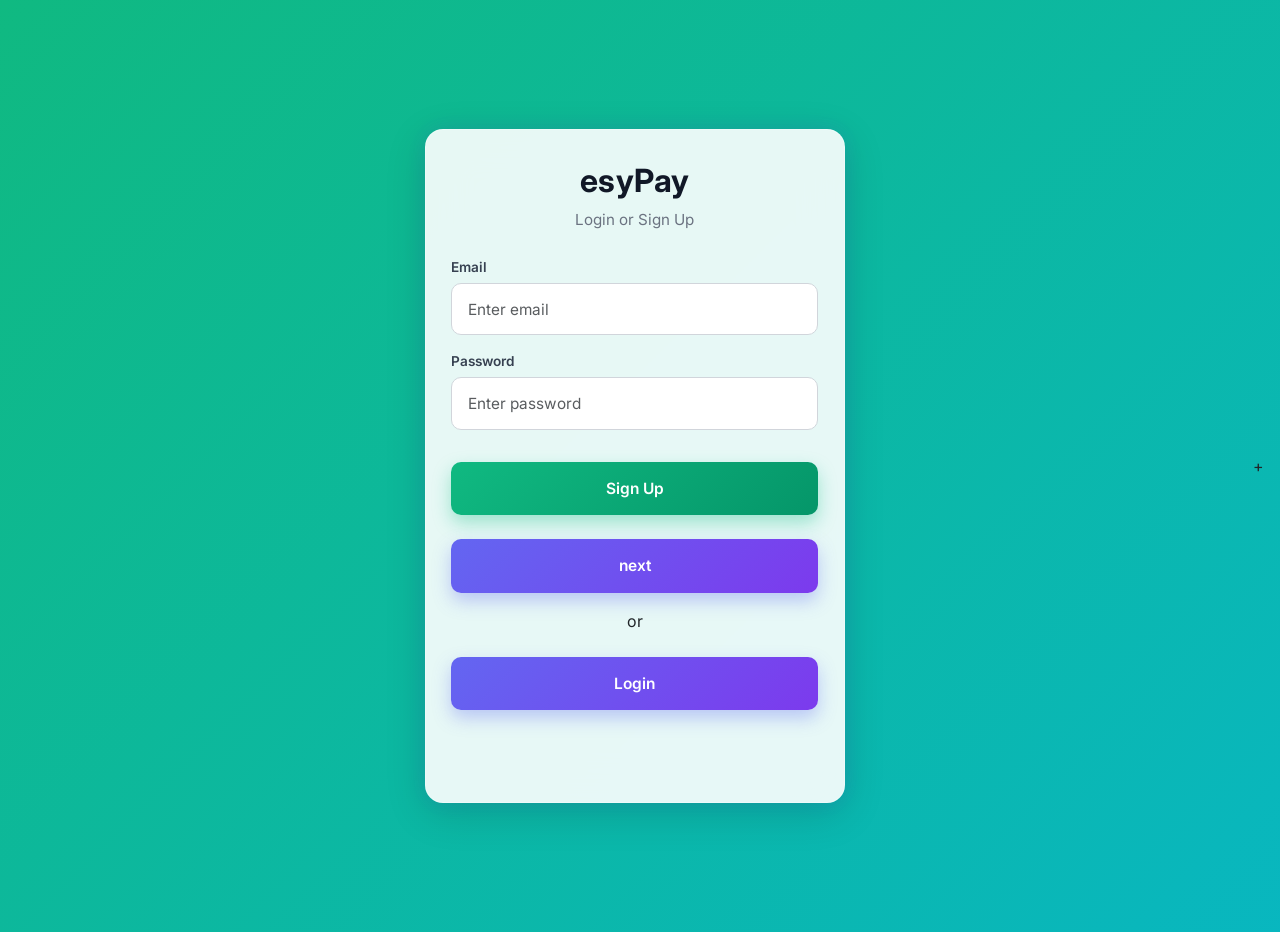
<file: index.html>
<!DOCTYPE html>
<html lang="en">
<head>
  <meta charset="UTF-8">
  <meta name="viewport" content="width=device-width">
  <title>esyPay</title>
  <link href="https://cdn.jsdelivr.net/npm/bootstrap@5.3.0/dist/css/bootstrap.min.css" rel="stylesheet">
  <link href="https://fonts.googleapis.com/css2?family=Poppins:wght@300;400;600&display=swap" rel="stylesheet">
  <link rel="stylesheet" href="login.css">
  <link rel="preconnect" href="https://fonts.googleapis.com"> 
  <link rel="preconnect" href="https://fonts.gstatic.com" crossorigin>
  <link href="https://fonts.googleapis.com/css2?family=Inter:wght@400;500;600;700&family=Poppins:wght@300;400;500;600;700&display=swap" rel="stylesheet">
</head>
<body>
<div id="splash" style="
  position: fixed;
  inset: 0;
  background: linear-gradient(-45deg, #6366f1, #7c3aed, #06b6d4, #10b981);
  background-size: 400% 400%;
  animation: bgMove 12s ease infinite;
  display: flex;
  flex-direction: column;
  justify-content: center;
  align-items: center;
  color: white;
  z-index: 9999;
  transition: opacity 0.9s ease-out;   /* ← longer & smoother */
  opacity: 1;
">
  <div style="
    font-size: 5.5rem;
    font-weight: 800;
    letter-spacing: -2px;
    text-shadow: 0 8px 32px rgba(0,0,0,0.4);
    view-transition-name: esypay-title;
  ">esyPay</div>
  <div style="margin-top:1rem; font-size:1.3rem; opacity:0.9;">
    Convert • Pay • Instantly
  </div>
</div>

<script>
// Improved fade-out only (no scale)
setTimeout(() => {
  const splash = document.getElementById('splash');
  splash.style.opacity = '0';
  
  // Remove from DOM after transition ends
  setTimeout(() => {
    splash.style.display = 'none';
    // Optional: splash.remove();  // cleaner if you don't need it anymore
  }, 950);   // slightly longer than transition duration
}, 1400);     // was 1300 – feel free to adjust (1600–2000 also looks nice)
</script>
  <!-- below main -->
  <div class="container d-flex justify-content-center align-items-center vh-100">
    <div class="login-card">
      <div class="card-header-custom text-center">
        <h2 style="view-transition-name: esypay-title;">esyPay</h2>
        <p>Login or Sign Up</p>
      </div>

      <div class="card-body-custom">
        <div class="mb-3">
          <label for="username" class="form-label">Email</label>
          <input type="email" id="username" class="form-control" placeholder="Enter email">
        </div>
        <div class="mb-3">
          <label for="password" class="form-label">Password</label>
          <input type="password" id="password" class="form-control" placeholder="Enter password">
        </div>
        
        <button class="signinButton" onclick="signup()">Sign Up</button>
        <button class="loginButton" onclick="next()">next</button>
        <p class="text-center mt-2 mb-2">or</p>
<button class="loginButton" onclick="navigateWithTransition('log.html')">Login</button>
        <p id="error" class="error-text text-center mt-3"></p>
      </div>
    </div>
  </div>

  <script src="login.js"></script>
  <script src="transitions.js"></script>
</body>
</html>+
</file>
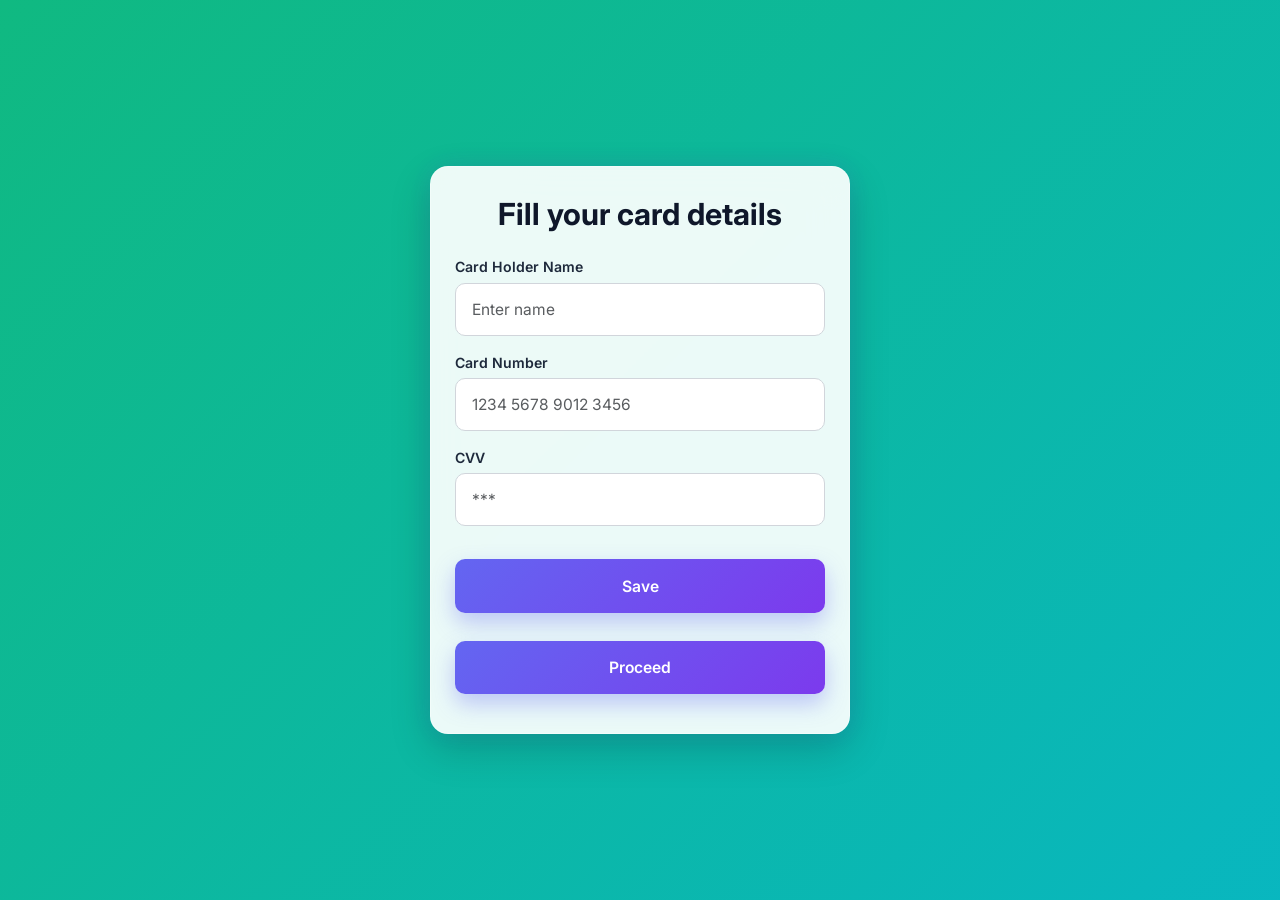
<file: card.html>
<!DOCTYPE html>
<html lang="en">
<head>
  <meta charset="UTF-8">
  <meta name="viewport" content="width=device-width, initial-scale=1.0">
  <link href="https://cdn.jsdelivr.net/npm/bootstrap@5.3.0/dist/css/bootstrap.min.css" rel="stylesheet">
  <link href="https://fonts.googleapis.com/css2?family=Poppins:wght@300;400;600&display=swap" rel="stylesheet">
  <link rel="preconnect" href="https://fonts.googleapis.com"> 
  <link rel="preconnect" href="https://fonts.gstatic.com" crossorigin>
  <link href="https://fonts.googleapis.com/css2?family=Inter:wght@400;500;600;700&family=Poppins:wght@300;400;500;600;700&display=swap" rel="stylesheet">
  <title>esyPay</title>
  <link rel="stylesheet" href="payment.css">
</head>
<body>

  <div class="login-card payment-form">
    <h2 class="text-center mb-4" style="view-transition-name: esypay-title;">Fill your card details</h2>
    <form id="paymentForm">
      <div class="mb-3">
        <label class="form-label" for="cardName">Card Holder Name</label>
        <input type="text" id="cardName" class="form-control" placeholder="Enter name" required>
      </div>

      <div class="mb-3">
        <label class="form-label" for="cardNumber">Card Number</label>
        <input type="number" class="form-control" id="cardNumber" placeholder="1234 5678 9012 3456" required>
      </div>

      <div class="mb-3">
        <label class="form-label" for="cvv">CVV</label>
        <input type="password" class="form-control" id="cvv" placeholder="***" required maxlength="3">
      </div>
    </form>

    <button class="payButton" id="save" onclick="save()">Save</button>
    <button class="payButton" onclick="main()">Proceed</button>
  </div>

  <script src="card.js"></script>
  <script src="transitions.js"></script>
</body>
</html>
</file>
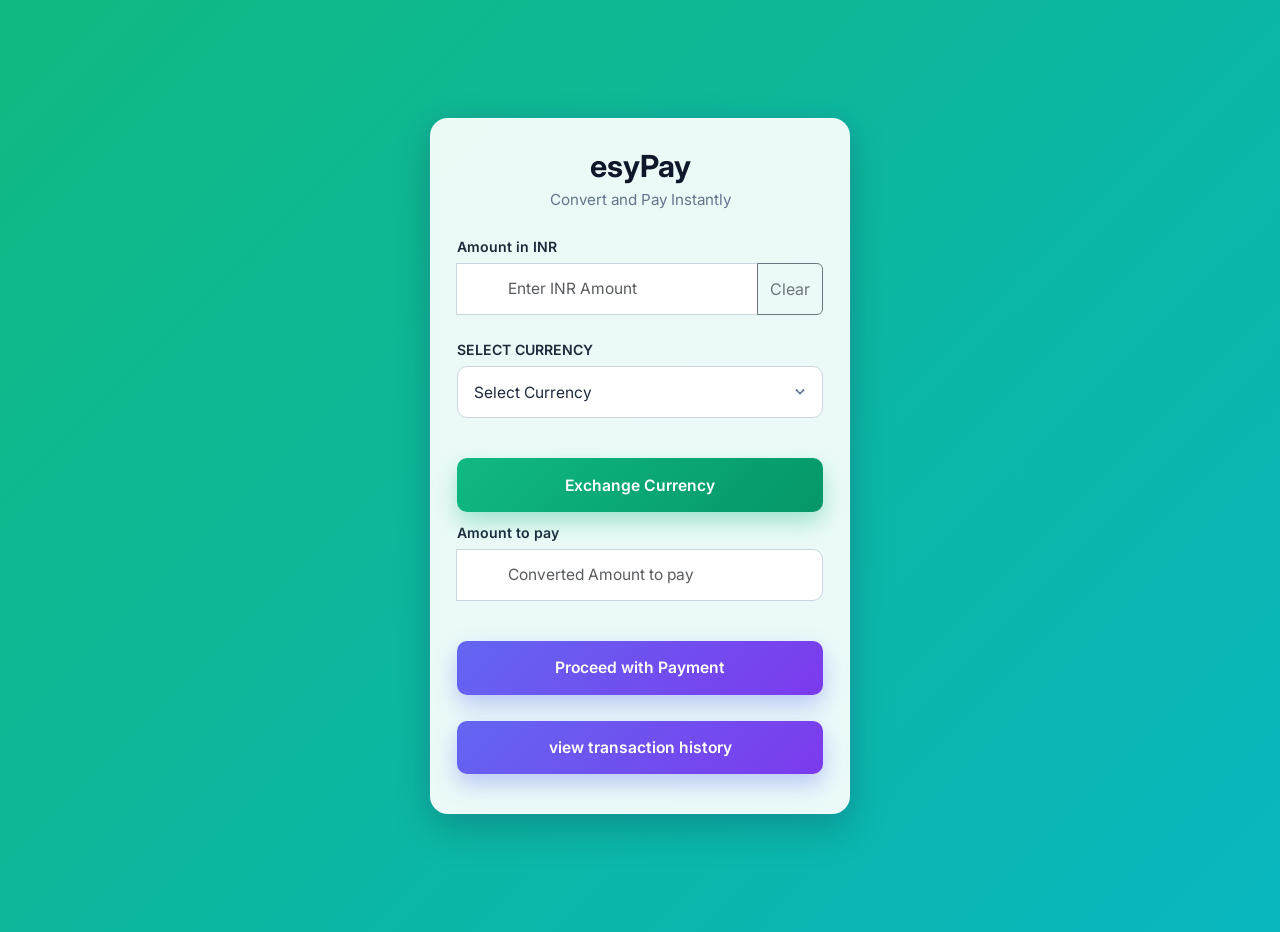
<file: convertion.html>
<!DOCTYPE html>
<html>
<head>
    <meta charset="UTF-8">
    <meta name="viewport" content="width=device-width">
    <title>esyPay</title>
    <link rel="preconnect" href="https://fonts.googleapis.com"> 
    <link rel="preconnect" href="https://fonts.gstatic.com" crossorigin>
    <link href="https://fonts.googleapis.com/css2?family=Inter:wght@400;500;600;700&family=Poppins:wght@300;400;500;600;700&display=swap" rel="stylesheet">
    <link href="https://cdn.jsdelivr.net/npm/bootstrap@5.3.0/dist/css/bootstrap.min.css" rel="stylesheet">
    <link href="https://fonts.googleapis.com/css2?family=Poppins:wght@300;400;600&display=swap" rel="stylesheet">
    <link rel="stylesheet" href="convertion.css">
</head>

<body>
    <div id="section-1" class="container d-flex justify-content-center align-items-center vh-100">
        <div class="payment-card">
            <div class="card-header-custom text-center">
                <h2 style="view-transition-name: esypay-title;">esyPay</h2>
                <p>Convert and Pay Instantly</p>
            </div>

            <div class="card-body-custom">
                <div class="mb-4">
                    <label for="inrAmount" class="form-label">Amount in INR</label>
                    <div class="input-group">
                        <span class="input-group-text">₹</span>
                        <input type="text" id="inrAmount" class="form-control" placeholder="Enter INR Amount" inputmode="numeric">
                        <button class="btn btn-outline-secondary" type="button" id="clearAmount">Clear</button>
                    </div>
                </div>

                <div class="mb-4">
                    <label for="selectDropdown" class="form-label">SELECT CURRENCY</label>
                    <select id="selectDropdown" class="form-control">
                        <option value="">Select Currency</option>
<option value="USD">$ - US Dollar (US)</option>
<option value="EUR">€ - Euro (EU)</option>
<option value="JPY">¥ - Japanese Yen (JP)</option>
<option value="GBP">£ - British Pound (GB)</option>
<option value="AUD">A$ - Australian Dollar (AU)</option>
<option value="CAD">C$ - Canadian Dollar (CA)</option>
<option value="CHF">Fr. - Swiss Franc (CH)</option>
<option value="CNY">¥ - Chinese Yuan (CN)</option>
<option value="HKD">HK$ - Hong Kong Dollar (HK)</option>
<option value="NZD">$ - New Zealand Dollar (NZ)</option>
<option value="SEK">kr - Swedish Krona (SE)</option>
<option value="KRW">₩ - South Korean Won (KR)</option>
<option value="SGD">S$ - Singapore Dollar (SG)</option>
<option value="NOK">kr - Norwegian Krone (NO)</option>
<option value="MXN">$ - Mexican Peso (MX)</option>
<option value="INR">₹ - Indian Rupee (IN)</option>
<option value="RUB">₽ - Russian Ruble (RU)</option>
<option value="ZAR">R - South African Rand (ZA)</option>
<option value="TRY">₺ - Turkish Lira (TR)</option>
<option value="BRL">R$ - Brazilian Real (BR)</option>
<option value="TWD">NT$ - New Taiwan Dollar (TW)</option>
<option value="DKK">kr - Danish Krone (DK)</option>
<option value="PLN">zł - Polish Zloty (PL)</option>
<option value="THB">฿ - Thai Baht (TH)</option>
<option value="IDR">Rp - Indonesian Rupiah (ID)</option>
<option value="HUF">Ft - Hungarian Forint (HU)</option>
<option value="CZK">Kč - Czech Koruna (CZ)</option>
<option value="ILS">₪ - Israeli New Shekel (IL)</option>
<option value="CLP">$ - Chilean Peso (CL)</option>
<option value="PHP">₱ - Philippine Peso (PH)</option>
<option value="AED">د.إ - UAE Dirham (AE)</option>
<option value="COP">$ - Colombian Peso (CO)</option>
<option value="SAR">﷼ - Saudi Riyal (SA)</option>
<option value="MYR">RM - Malaysian Ringgit (MY)</option>
<option value="RON">lei - Romanian Leu (RO)</option>
<option value="VND">₫ - Vietnamese Dong (VN)</option>
<option value="ARs">$ - Argentine Peso (AR)</option>
<option value="EGP">£ - Egyptian Pound (EG)</option>
<option value="KWD">د.ك - Kuwaiti Dinar (KW)</option>
<option value="NGN">₦ - Nigerian Naira (NG)</option>
<option value="PKR">₨ - Pakistani Rupee (PK)</option>
<option value="IQD">ع.د - Iraqi Dinar (IQ)</option>
<option value="UAH">₴ - Ukrainian Hryvnia (UA)</option>
<option value="QAR">﷼ - Qatari Riyal (QA)</option>
<option value="KZT">₸ - Kazakhstani Tenge (KZ)</option>
<option value="BDT">৳ - Bangladeshi Taka (BD)</option>
<option value="MAD">د.م. - Moroccan Dirham (MA)</option>
<option value="PEN">S/. - Peruvian Sol (PE)</option>
<option value="OMR">﷼ - Omani Rial (OM)</option>
<option value="DZD">د.ج - Algerian Dinar (DZ)</option>
                    </select>
                </div>

                <button id="convertButton" class="paymentButton B-2">
                    Exchange Currency
                </button>

                <br />

                <div class="mb-4">
                    <label for="billAmount" class="form-label">Amount to pay</label>
                    <div class="input-group">
                        <span id="denomination" class="input-group-text"></span>
                        <span class="input-group-text bg-white border-end-0">≈</span>
                        <input type="text" id="billAmount" class="form-control" placeholder="Converted Amount to pay" readonly>
                    </div>
                </div>

                <button id="payBtn" onclick="proceedToPayment()" class="paymentButton B-1" disabled>
                    Proceed with Payment
                </button>
                <button class="paymentButton B-1" onclick="navigateWithTransition('history.html')" id="back">
                    view transaction history
                </button> 
            </div>
        </div>
    </div>

    <script src="convertion.js"></script>
    <script src="transitions.js"></script>
</body>
</html>
</file>
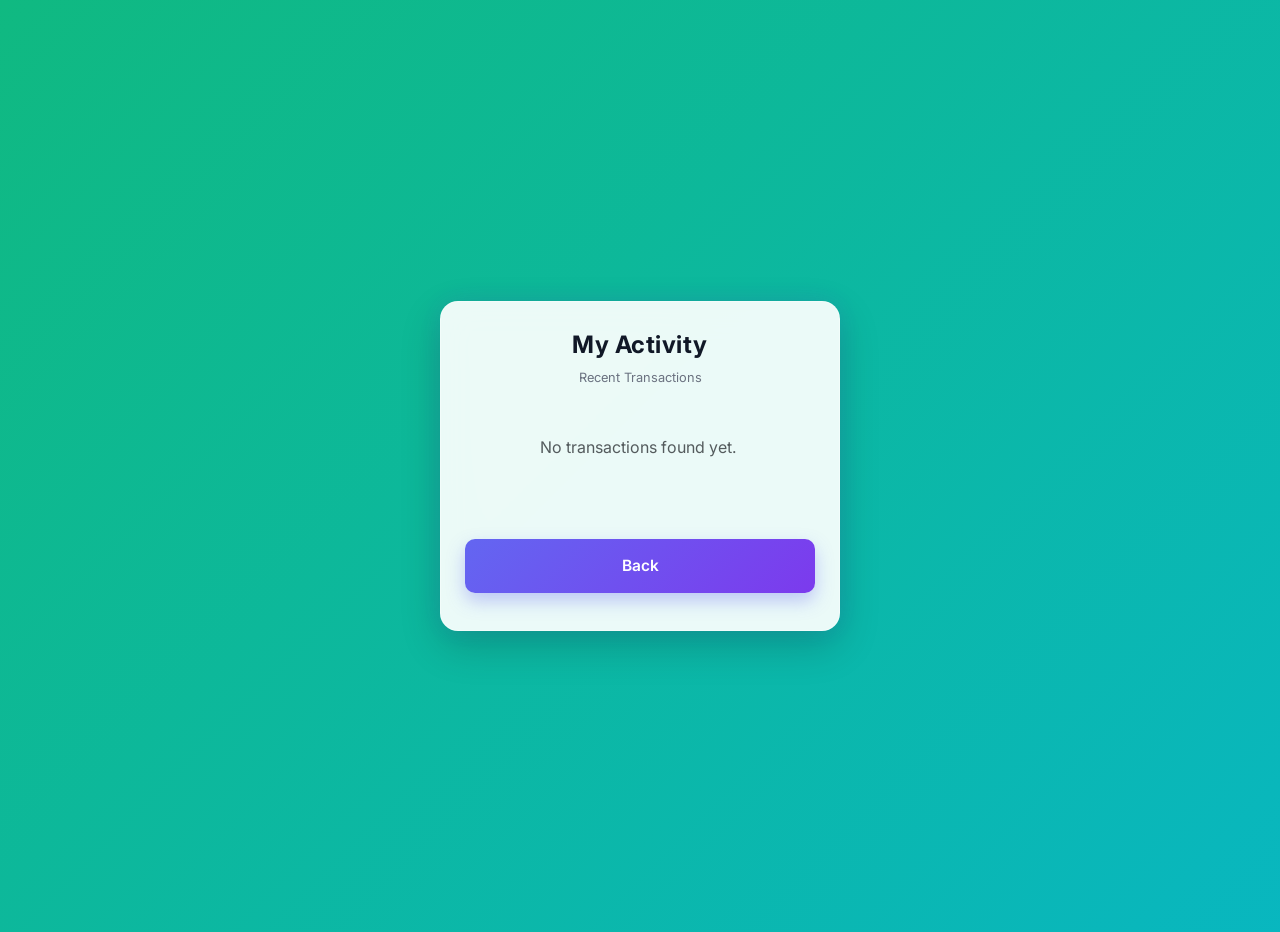
<file: history.html>
<!DOCTYPE html>
<html lang="en">
<head>
    <meta charset="UTF-8">
    <meta name="viewport" content="width=device-width, initial-scale=1.0">
    <title>esyPay - Transaction History</title>
    <link href="https://cdn.jsdelivr.net/npm/bootstrap@5.3.0/dist/css/bootstrap.min.css" rel="stylesheet">
    <link href="https://fonts.googleapis.com/css2?family=Poppins:wght@300;400;600&display=swap" rel="stylesheet">
    <link rel="stylesheet" href="login.css">
    <link rel="stylesheet" href="payment.css">
    <link rel="stylesheet" href="history.css">
    <link rel="preconnect" href="https://fonts.googleapis.com"> 
    <link rel="preconnect" href="https://fonts.gstatic.com" crossorigin>
    <link href="https://fonts.googleapis.com/css2?family=Inter:wght@400;500;600;700&family=Poppins:wght@300;400;500;600;700&display=swap" rel="stylesheet">
</head>
<body>
<div class="container d-flex justify-content-center align-items-center vh-100">
    <div class="login-card" style="max-width: 400px; width: 90%;">
        <div class="card-header-custom text-center mb-4">
            <h2 style="font-size: 1.5rem; view-transition-name: esypay-title;">My Activity</h2>
            <p style="font-size: 0.8rem;">Recent Transactions</p>
        </div>

        <div id="historyList" style="max-height: 350px; overflow-y: auto; padding-right: 5px;">
        </div>

        <div id="message" class="text-center py-4 d-none">
        </div>

        <div class="d-grid gap-2 mt-4">
            <button class="loginButton" onclick="navigateWithTransition('convertion.html')">Back</button>
        </div>
    </div>
</div>

<script src="convertion.js"></script>
<script src="history.js"></script>
<script src="transitions.js"></script>
</body>
</html>
</file>
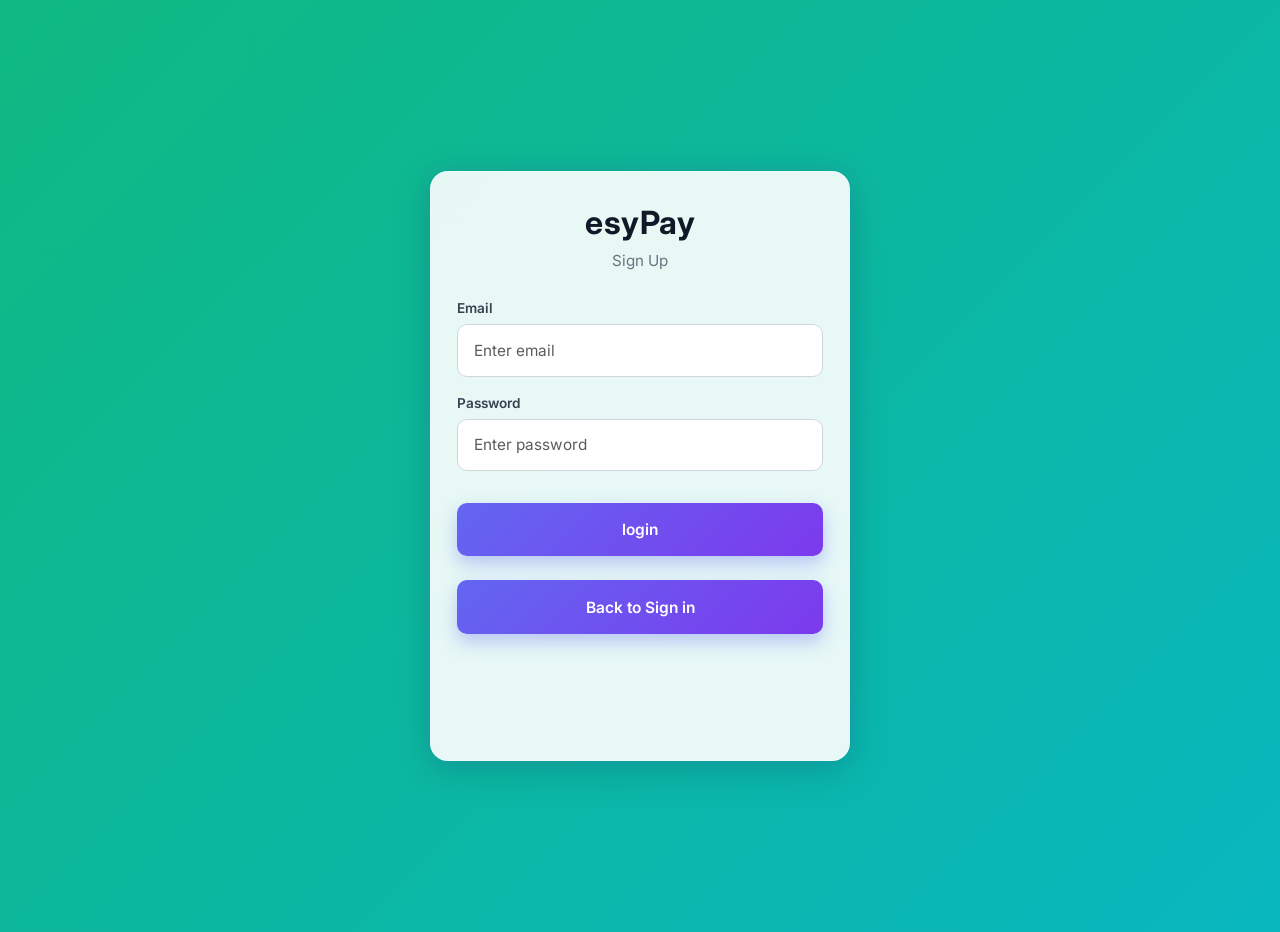
<file: log.html>
<!DOCTYPE html>
<html lang="en">
<head>
    <meta charset="UTF-8">
    <meta name="viewport" content="width=device-width, initial-scale=1.0">
    <title>esyPay</title>
     <link href="https://cdn.jsdelivr.net/npm/bootstrap@5.3.0/dist/css/bootstrap.min.css" rel="stylesheet">
  <link href="https://fonts.googleapis.com/css2?family=Poppins:wght@300;400;600&display=swap" rel="stylesheet">
  <link rel="stylesheet" href="login.css">
  <link rel="preconnect" href="https://fonts.googleapis.com"> 
    <link rel="preconnect" href="https://fonts.gstatic.com" crossorigin>
    <link href="https://fonts.googleapis.com/css2?family=Inter:wght@400;500;600;700&family=Poppins:wght@300;400;500;600;700&display=swap" rel="stylesheet">
</head>
<body>
   <div class="container d-flex justify-content-center align-items-center vh-100">
    <div class="login-card">
      <div class="card-header-custom text-center">
        <h2 style="view-transition-name: esypay-title;">esyPay</h2>
        <p> Sign Up</p>
      </div>
    
      <div class="card-body-custom">
        <div class="mb-3">
          <label for="username" class="form-label">Email</label>
          <input type="email" id="userEmail" class="form-control" placeholder="Enter email">
        </div>
        <div class="mb-3">
          <label for="password" class="form-label">Password</label>
          <input type="password" id="userPassword" class="form-control" placeholder="Enter password">
        </div>

        <button class="loginButton" id="button">login</button>
        <button class="loginButton" onclick="navigateWithTransition('index.html')">Back to Sign in</button>
        <p id="Error" class="error-text text-center mt-3"></p>
        <p id="clickError" class="error-text text-center mt-3"></p>
      </div>
    </div>
  </div>

  <script src="login.js"></script> 
  <script src="transitions.js"></script>
</body>
</html>
</file>
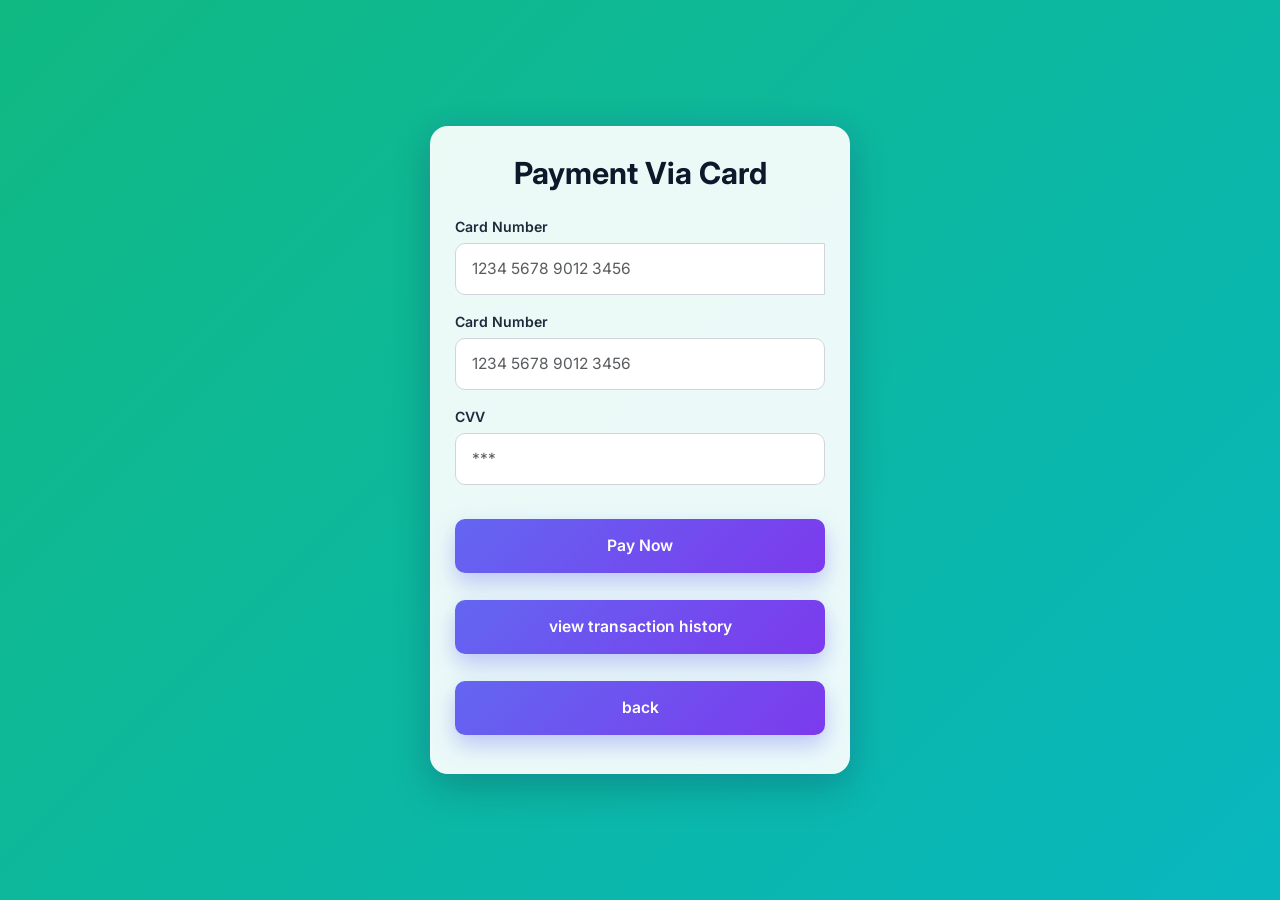
<file: payment.html>
<!DOCTYPE html>
<html lang="en">
<head>
  <meta charset="UTF-8">
  <meta name="viewport" content="width=device-width, initial-scale=1.0">
  <link href="https://cdn.jsdelivr.net/npm/bootstrap@5.3.0/dist/css/bootstrap.min.css" rel="stylesheet">
  <link href="https://fonts.googleapis.com/css2?family=Poppins:wght@300;400;600&display=swap" rel="stylesheet">
  <title>esypay</title>
  <link rel="stylesheet" href="payment.css">
  <link rel="preconnect" href="https://fonts.googleapis.com"> 
  <link rel="preconnect" href="https://fonts.gstatic.com" crossorigin>
  <link href="https://fonts.googleapis.com/css2?family=Inter:wght@400;500;600;700&family=Poppins:wght@300;400;500;600;700&display=swap" rel="stylesheet">
</head>
<body>

  <div class="login-card payment-form">
    <h2 class="text-center mb-4" style="view-transition-name: esypay-title;">Payment Via Card</h2>
    <form id="paymentForm">
      <div class="mb-3">
    <label class="form-label" for="cardNumber">Card Number</label>
    <div class="input-group position-relative">
        <input 
            type="text" 
            class="form-control pe-5" 
            id="cardNumber" 
            placeholder="1234 5678 9012 3456" 
            maxlength="19"
            inputmode="numeric"
            pattern="[0-9\s]*"
            required
        >
        <span id="cardBrandIcon" 
              class="position-absolute top-50 end-0 translate-middle-y pe-3 fs-4 fw-bold"
              style="color: #9ca3af;"></span>
    </div>
</div>

      <div class="mb-3">
        <label class="form-label" for="number">Card Number</label>
        <input type="number" class="form-control" id="cardNumber" placeholder="1234 5678 9012 3456" required>
      </div>

      <div class="mb-3">
        <label class="form-label" for="cvv">CVV</label>
        <input type="password" class="form-control" id="cvv" placeholder="***" required>
      </div>

      <button class="payButton" onclick="pay()" type="button" id="bill">Pay Now</button>    
    </form>

    <button class="payButton" onclick="navigateWithTransition('history.html')" id="back">
      view transaction history
    </button> 
    <button class="payButton" onclick="navigateWithTransition('convertion.html')" id="back">
      back
    </button> 
  </div>

  <div id="loadingOverlay">
     <div class="spinner"></div>
     <p>payment in process</p>
   </div>

  <script src="card.js"></script>
  <script src="convertion.js"></script>
  <script src="transitions.js"></script>
</body>
</html>
</file>
<file: login.css>
*{
  margin:0;
  padding:0;
  box-sizing:border-box;
}

body{
  font-family:'Inter',system-ui,sans-serif;
  min-height:100vh;
  display:flex;
  justify-content:center;
  align-items:center;
  padding:1rem;

  /* Animated gradient background */
  background:linear-gradient(-45deg,#6366f1,#7c3aed,#06b6d4,#10b981);
  background-size:400% 400%;
  animation:bgMove 12s ease infinite;
}

@keyframes bgMove{
  0%{background-position:0% 50%}
  50%{background-position:100% 50%}
  100%{background-position:0% 50%}
}

/* LOGIN CARD */

.login-card{
  backdrop-filter:blur(20px);
  background:rgba(255,255,255,0.9);
  border-radius:18px;
  border:1px solid rgba(255,255,255,0.3);

  box-shadow:
  0 10px 40px rgba(0,0,0,0.15),
  0 0 20px rgba(99,102,241,0.15);

  width:100%;
  max-width:420px;
  padding:2rem 1.6rem;

  transition:all .35s ease;
}

.login-card:hover{
  transform:translateY(-6px) scale(1.01);
  box-shadow:
  0 18px 50px rgba(0,0,0,0.25),
  0 0 25px rgba(99,102,241,0.25);
}

/* HEADER */

.card-header-custom{
  text-align:center;
  margin-bottom:1.6rem;
}

.card-header-custom h2{
  font-size:2rem;
  font-weight:700;
  color:#111827;
  letter-spacing:.5px;
}

.card-header-custom p{
  color:#6b7280;
  font-size:.95rem;
  margin-top:.3rem;
}

/* INPUTS */

.form-label{
  font-size:.85rem;
  font-weight:600;
  color:#374151;
  margin-bottom:.35rem;
  display:block;
}

.form-control{
  width:100%;
  padding:.85rem 1rem;
  font-size:.96rem;
  border-radius:10px;
  border:1px solid #d1d5db;
  background:white;

  transition:all .25s ease;
}

.form-control:focus{
  border-color:#6366f1;
  box-shadow:
  0 0 0 3px rgba(99,102,241,.18),
  0 5px 15px rgba(99,102,241,.1);

  transform:scale(1.02);
  outline:none;
}

/* BUTTONS */

.loginButton,.signinButton{
  width:100%;
  padding:.95rem;
  margin:1rem 0 .5rem;
  font-size:.97rem;
  font-weight:600;
  border:none;
  border-radius:10px;
  color:white;
  cursor:pointer;
  position:relative;
  overflow:hidden;

  transition:all .3s ease;
}

/* glow effect */

.loginButton{
  background:linear-gradient(135deg,#6366f1,#7c3aed);
  box-shadow:0 8px 18px rgba(99,102,241,.35);
}

.signinButton{
  background:linear-gradient(135deg,#10b981,#059669);
  box-shadow:0 8px 18px rgba(16,185,129,.35);
}

.loginButton:hover,
.signinButton:hover{
  transform:translateY(-3px) scale(1.02);
  box-shadow:0 12px 28px rgba(0,0,0,.25);
}

/* shine animation */

.loginButton::before,
.signinButton::before{
  content:'';
  position:absolute;
  top:0;
  left:-100%;
  width:100%;
  height:100%;
  background:linear-gradient(
  120deg,
  transparent,
  rgba(255,255,255,.4),
  transparent
  );
}

.loginButton:hover::before,
.signinButton:hover::before{
  animation:shine 1.2s;
}

@keyframes shine{
  100%{
    left:120%;
  }
}

/* ERROR */

.error-text{
  color:#ef4444;
  font-size:.88rem;
  text-align:center;
  margin-top:.7rem;
  min-height:1.2rem;
}

/* MOBILE */

@media(max-width:480px){

.login-card{
  padding:1.7rem 1.3rem;
}

.card-header-custom h2{
  font-size:1.7rem;
}

}
</file>
<file: payment.css>
*{
  margin:0;
  padding:0;
  box-sizing:border-box;
}

body{
  font-family:'Inter',system-ui,sans-serif;
  min-height:100vh;
  display:flex;
  justify-content:center;
  align-items:center;
  padding:1rem;

  /* animated background */
  background:linear-gradient(-45deg,#6366f1,#7c3aed,#06b6d4,#10b981);
  background-size:400% 400%;
  animation:gradientMove 12s ease infinite;
}

@keyframes gradientMove{
  0%{background-position:0% 50%}
  50%{background-position:100% 50%}
  100%{background-position:0% 50%}
}

/* CARD */

.payment-form,
.login-card{
  backdrop-filter:blur(18px);
  background:rgba(255,255,255,0.92);
  border-radius:18px;
  border:1px solid rgba(255,255,255,0.35);

  box-shadow:
  0 15px 40px rgba(0,0,0,0.18),
  0 0 25px rgba(99,102,241,0.15);

  width:100%;
  max-width:420px;
  padding:1.8rem 1.5rem;

  transition:all .35s ease;
}

.payment-form:hover{
  transform:translateY(-6px) scale(1.01);
  box-shadow:
  0 20px 55px rgba(0,0,0,0.28),
  0 0 30px rgba(99,102,241,0.25);
}

/* TITLE */

.payment-form h2{
  font-size:1.9rem;
  font-weight:700;
  color:#0f172a;
  text-align:center;
  margin-bottom:1.5rem;
}

/* LABELS */

.form-label{
  font-size:.88rem;
  font-weight:600;
  color:#1e293b;
  margin-bottom:.35rem;
  display:block;
}

/* INPUTS */

.form-control{
  width:100%;
  padding:.85rem 1rem;
  font-size:.97rem;
  border:1px solid #d1d5db;
  border-radius:10px;
  background:white;

  transition:all .25s ease;
}

.form-control:focus{
  border-color:#6366f1;
  box-shadow:
  0 0 0 3px rgba(99,102,241,.18),
  0 6px 18px rgba(99,102,241,.12);

  transform:scale(1.02);
  outline:none;
}

/* PAY BUTTON */

.payButton{
  width:100%;
  padding:.95rem;
  margin:1.1rem 0 .6rem;
  font-size:.98rem;
  font-weight:600;
  border:none;
  border-radius:10px;
  color:white;
  cursor:pointer;

  background:linear-gradient(135deg,#6366f1,#7c3aed);
  box-shadow:0 10px 22px rgba(99,102,241,.35);

  transition:all .3s ease;
  position:relative;
  overflow:hidden;
}

.payButton:hover{
  transform:translateY(-3px) scale(1.02);
  box-shadow:0 15px 32px rgba(0,0,0,.25);
}

/* shine animation */

.payButton::before{
  content:'';
  position:absolute;
  top:0;
  left:-100%;
  width:100%;
  height:100%;
  background:linear-gradient(
    120deg,
    transparent,
    rgba(255,255,255,.4),
    transparent
  );
}

.payButton:hover::before{
  animation:shine 1.2s;
}

@keyframes shine{
  100%{ left:120%; }
}

/* LOADING OVERLAY */

#loadingOverlay{
  position:fixed;
  inset:0;
  background:rgba(15,23,42,.9);
  backdrop-filter:blur(8px);

  display:none;
  flex-direction:column;
  align-items:center;
  justify-content:center;

  color:white;
  font-size:1rem;
  z-index:9999;
}

/* spinner */

.spinner{
  width:50px;
  height:50px;
  border:5px solid rgba(255,255,255,.2);
  border-top:5px solid white;
  border-radius:50%;

  animation:spin 1s linear infinite;
  margin-bottom:1rem;
}

@keyframes spin{
  to{ transform:rotate(360deg); }
}

/* MOBILE */

@media(max-width:480px){

.payment-form,
.login-card{
  padding:1.5rem 1.3rem;
}

.payment-form h2{
  font-size:1.6rem;
}

}

/* PAGE TRANSITIONS */

@view-transition{
  navigation:auto;
}

::view-transition-old(root),
::view-transition-new(root){
  animation-duration:.48s;
  animation-timing-function:ease-in-out;
}

::view-transition-old(root){
  animation-name:page-out;
}

::view-transition-new(root){
  animation-name:page-in;
}

@keyframes page-out{
  from{opacity:1;transform:scale(1)}
  to{opacity:0;transform:scale(.96)}
}

@keyframes page-in{
  from{opacity:0;transform:scale(1.04)}
  to{opacity:1;transform:scale(1)}
}
</file>
<file: convertion.css>
*{
  margin:0;
  padding:0;
  box-sizing:border-box;
}

body{
  font-family:'Inter',system-ui,sans-serif;
  min-height:100vh;
  display:flex;
  justify-content:center;
  align-items:center;
  padding:1rem;

  /* animated background */
  background:linear-gradient(-45deg,#6366f1,#7c3aed,#06b6d4,#10b981);
  background-size:400% 400%;
  animation:bgMove 12s ease infinite;
}

@keyframes bgMove{
  0%{background-position:0% 50%}
  50%{background-position:100% 50%}
  100%{background-position:0% 50%}
}

/* CARD */

.payment-card{
  backdrop-filter:blur(18px);
  background:rgba(255,255,255,0.92);

  border-radius:18px;
  border:1px solid rgba(255,255,255,0.35);

  box-shadow:
  0 15px 40px rgba(0,0,0,0.18),
  0 0 20px rgba(99,102,241,0.15);

  width:100%;
  max-width:420px;
  padding:1.8rem 1.6rem;

  transition:all .35s ease;
  position:relative;
  overflow:hidden;
}

/* highlight animation */

.payment-card::before{
  content:'';
  position:absolute;
  top:0;
  left:-100%;
  width:100%;
  height:100%;
  background:linear-gradient(
  120deg,
  transparent,
  rgba(255,255,255,.4),
  transparent);
}

.payment-card:hover::before{
  animation:shine 1.2s;
}

.payment-card:hover{
  transform:translateY(-6px) scale(1.01);
  box-shadow:
  0 22px 55px rgba(0,0,0,0.25),
  0 0 25px rgba(99,102,241,0.25);
}

/* HEADER */

.card-header-custom{
  text-align:center;
  margin-bottom:1.5rem;
}

.card-header-custom h2{
  font-size:1.9rem;
  font-weight:700;
  color:#0f172a;
  margin-bottom:.3rem;
}

.card-header-custom p{
  color:#64748b;
  font-size:.95rem;
}

/* LABEL */

.form-label{
  font-size:.88rem;
  font-weight:600;
  color:#1e293b;
  margin-bottom:.35rem;
  display:block;
}

/* INPUT GROUP */

.input-group{
  position:relative;
}

.input-group-text{
  position:absolute;
  left:0;
  top:0;
  bottom:0;
  width:48px;
  display:flex;
  align-items:center;
  justify-content:center;

  background:#f8fafc;
  border:1px solid #cbd5e1;
  border-right:none;

  border-radius:10px 0 0 10px;
  color:#64748b;
  font-weight:500;
}

/* INPUT */

.form-control{
  width:100%;
  padding:.85rem .9rem .85rem 3.2rem;
  font-size:.97rem;

  border:1px solid #cbd5e1;
  border-radius:10px;

  transition:all .25s ease;
}

.form-control:focus{
  border-color:#6366f1;

  box-shadow:
  0 0 0 3px rgba(99,102,241,.18),
  0 5px 15px rgba(99,102,241,.1);

  transform:scale(1.02);
  outline:none;
}

/* BUTTON */

.paymentButton{
  width:100%;
  padding:.95rem;
  margin:1rem 0 .6rem;

  font-size:.98rem;
  font-weight:600;

  border:none;
  border-radius:10px;
  color:white;

  cursor:pointer;
  transition:all .3s ease;

  position:relative;
  overflow:hidden;
}

.paymentButton:hover{
  transform:translateY(-3px) scale(1.02);
  box-shadow:0 14px 30px rgba(0,0,0,.25);
}

/* shine effect */

.paymentButton::before{
  content:'';
  position:absolute;
  top:0;
  left:-100%;
  width:100%;
  height:100%;

  background:linear-gradient(
  120deg,
  transparent,
  rgba(255,255,255,.45),
  transparent);
}

.paymentButton:hover::before{
  animation:shine 1.1s;
}

@keyframes shine{
  100%{left:120%;}
}

/* BUTTON COLORS */

.B-1{
  background:linear-gradient(135deg,#6366f1,#7c3aed);
  box-shadow:0 10px 22px rgba(99,102,241,.35);
}

.B-2{
  background:linear-gradient(135deg,#10b981,#059669);
  box-shadow:0 10px 22px rgba(16,185,129,.35);
}

/* DROPDOWN */

select#selectDropdown{
  width:100%;
  padding:.85rem 2.4rem .85rem 1rem;

  font-size:.97rem;
  border:1px solid #cbd5e1;
  border-radius:10px;

  background:white;
  appearance:none;
  color:#1e293b;

  background-image:url("data:image/svg+xml,%3Csvg xmlns='http://www.w3.org/2000/svg' width='12' height='12' viewBox='0 0 12 12'%3E%3Cpath fill='%2364748b' d='M6 8.825L1.175 4 2.4 2.775 6 6.375l3.6-3.6L10.825 4z'/%3E%3C/svg%3E");
  background-repeat:no-repeat;
  background-position:right 1rem center;
}

select#selectDropdown:focus{
  border-color:#6366f1;
  box-shadow:0 0 0 3px rgba(99,102,241,.18);
}

/* MOBILE */

@media(max-width:480px){

.payment-card{
  padding:1.6rem 1.3rem;
}

.card-header-custom h2{
  font-size:1.6rem;
}

}

/* PAGE TRANSITIONS */

@view-transition{
  navigation:auto;
}

::view-transition-old(root),
::view-transition-new(root){
  animation-duration:.48s;
  animation-timing-function:ease-in-out;
}

::view-transition-old(root){
  animation-name:page-out;
}

::view-transition-new(root){
  animation-name:page-in;
}

@keyframes page-out{
  from{opacity:1;transform:scale(1)}
  to{opacity:0;transform:scale(.96)}
}

@keyframes page-in{
  from{opacity:0;transform:scale(1.04)}
  to{opacity:1;transform:scale(1)}
}
</file>
<file: history.css>
.transaction-item{
  background: rgba(255,255,255,0.92);
  backdrop-filter: blur(8px);
  border-left: 4px solid #10b981;

  padding: 1rem 1.1rem;
  margin-bottom: .9rem;
  border-radius: 12px;

  box-shadow:
  0 6px 18px rgba(0,0,0,0.08),
  0 0 10px rgba(16,185,129,0.08);

  transition: all .25s ease;
  position: relative;
  overflow: hidden;
}

/* subtle highlight sweep */

.transaction-item::before{
  content:'';
  position:absolute;
  top:0;
  left:-100%;
  width:100%;
  height:100%;
  background:linear-gradient(
    120deg,
    transparent,
    rgba(255,255,255,.5),
    transparent
  );
}

.transaction-item:hover::before{
  animation:shine 1s;
}

/* hover effect */

.transaction-item:hover{
  transform: translateY(-3px) translateX(5px);
  box-shadow:
  0 12px 28px rgba(0,0,0,0.15),
  0 0 12px rgba(16,185,129,0.15);
}

/* transaction id */

.item-id{
  font-family:'Courier New',monospace;
  font-size:.8rem;
  color:#6b7280;
  margin-bottom:.35rem;
  letter-spacing:.3px;
}

/* amount */

.item-amount{
  color:#111827;
  font-size:1.08rem;
  font-weight:700;
}

/* shine animation */

@keyframes shine{
  100%{
    left:120%;
  }
}

/* === PAGE TRANSITIONS === */

@view-transition{
  navigation:auto;
}

::view-transition-old(root),
::view-transition-new(root){
  animation-duration:.48s;
  animation-timing-function:ease-in-out;
}

::view-transition-old(root){
  animation-name:page-out;
}

::view-transition-new(root){
  animation-name:page-in;
}

@keyframes page-out{
  from{opacity:1; transform:scale(1)}
  to{opacity:0; transform:scale(.96)}
}

@keyframes page-in{
  from{opacity:0; transform:scale(1.04)}
  to{opacity:1; transform:scale(1)}
}
/* ───────────────────────────────────────────────
   Download button styles
─────────────────────────────────────────────── */

.transaction-item {
    position: relative;
    padding-right: 5.5rem;          /* space for download button */
    padding-left: 1.1rem;
}

.download-btn {
    position: absolute;
    right: 1.2rem;
    top: 50%;
    transform: translateY(-50%);

    width: 38px;
    height: 38px;
    border-radius: 50%;
    border: none;
    background: rgba(16, 185, 129, 0.15);
    color: #10b981;
    font-size: 1.25rem;
    font-weight: bold;
    cursor: pointer;

    display: flex;
    align-items: center;
    justify-content: center;

    transition: all 0.22s ease;
    box-shadow: 0 2px 8px rgba(0,0,0,0.08);
}

.download-btn:hover {
    background: rgba(16, 185, 129, 0.3);
    transform: translateY(-50%) scale(1.15);
    box-shadow: 0 4px 14px rgba(16, 185, 129, 0.25);
}

.download-btn:active {
    transform: translateY(-50%) scale(0.96);
}

/* Optional: hide button when no hover (cleaner look on mobile) */
@media (hover: hover) {
    .download-btn {
        opacity: 0.4;
    }
    .transaction-item:hover .download-btn {
        opacity: 1;
    }
}
</file>
